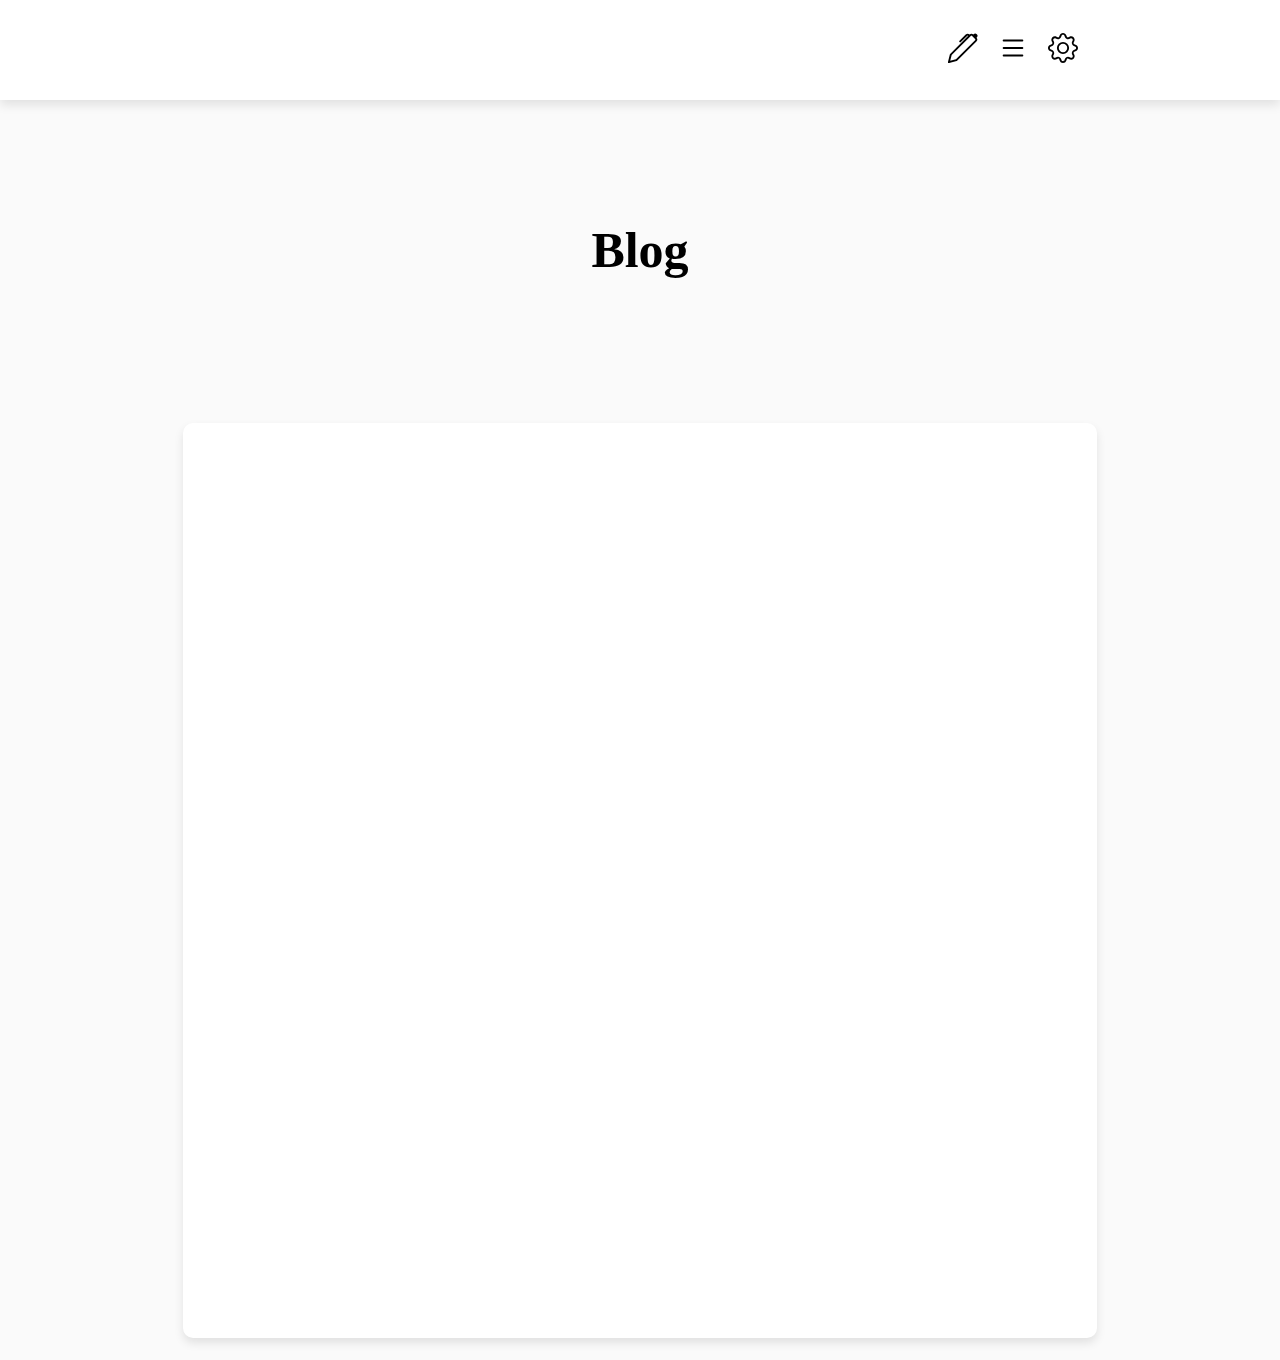
<file: index.html>
<!DOCTYPE html>
<html lang="ko">
<head>
  <meta charset="UTF-8">
  <meta http-equiv="X-UA-Compatible" content="IE=edge">
  <meta name="viewport" content="width=device-width, initial-scale=1.0">
  <title>My Blog</title>
  <link rel="stylesheet" href="css/index.css" type="text/css" />
  <script src="https://code.jquery.com/jquery-3.2.1.min.js"></script>
</head>

<body>
  <div class="menu">
    <div>
      <a href="html/write.html" target="view">
        <svg xmlns="http://www.w3.org/2000/svg" width="16" height="16" fill="currentColor" class="bi bi-pen" viewBox="0 0 16 16">
          <path d="m13.498.795.149-.149a1.207 1.207 0 1 1 1.707 1.708l-.149.148a1.5 1.5 0 0 1-.059 2.059L4.854 14.854a.5.5 0 0 1-.233.131l-4 1a.5.5 0 0 1-.606-.606l1-4a.5.5 0 0 1 .131-.232l9.642-9.642a.5.5 0 0 0-.642.056L6.854 4.854a.5.5 0 1 1-.708-.708L9.44.854A1.5 1.5 0 0 1 11.5.796a1.5 1.5 0 0 1 1.998-.001zm-.644.766a.5.5 0 0 0-.707 0L1.95 11.756l-.764 3.057 3.057-.764L14.44 3.854a.5.5 0 0 0 0-.708l-1.585-1.585z"/>
        </svg>
      </a>
      <a href="html/list.html" target="view">
        <svg xmlns="http://www.w3.org/2000/svg" width="16" height="16" fill="currentColor" class="bi bi-list" viewBox="0 0 16 16">
          <path fill-rule="evenodd" d="M2.5 12a.5.5 0 0 1 .5-.5h10a.5.5 0 0 1 0 1H3a.5.5 0 0 1-.5-.5zm0-4a.5.5 0 0 1 .5-.5h10a.5.5 0 0 1 0 1H3a.5.5 0 0 1-.5-.5zm0-4a.5.5 0 0 1 .5-.5h10a.5.5 0 0 1 0 1H3a.5.5 0 0 1-.5-.5z"/>
        </svg>
      </a>
      <a href="html/setting.html" target="view">
        <svg xmlns="http://www.w3.org/2000/svg" width="16" height="16" fill="currentColor" class="bi bi-gear" viewBox="0 0 16 16">
          <path d="M8 4.754a3.246 3.246 0 1 0 0 6.492 3.246 3.246 0 0 0 0-6.492zM5.754 8a2.246 2.246 0 1 1 4.492 0 2.246 2.246 0 0 1-4.492 0z"/>
          <path d="M9.796 1.343c-.527-1.79-3.065-1.79-3.592 0l-.094.319a.873.873 0 0 1-1.255.52l-.292-.16c-1.64-.892-3.433.902-2.54 2.541l.159.292a.873.873 0 0 1-.52 1.255l-.319.094c-1.79.527-1.79 3.065 0 3.592l.319.094a.873.873 0 0 1 .52 1.255l-.16.292c-.892 1.64.901 3.434 2.541 2.54l.292-.159a.873.873 0 0 1 1.255.52l.094.319c.527 1.79 3.065 1.79 3.592 0l.094-.319a.873.873 0 0 1 1.255-.52l.292.16c1.64.893 3.434-.902 2.54-2.541l-.159-.292a.873.873 0 0 1 .52-1.255l.319-.094c1.79-.527 1.79-3.065 0-3.592l-.319-.094a.873.873 0 0 1-.52-1.255l.16-.292c.893-1.64-.902-3.433-2.541-2.54l-.292.159a.873.873 0 0 1-1.255-.52l-.094-.319zm-2.633.283c.246-.835 1.428-.835 1.674 0l.094.319a1.873 1.873 0 0 0 2.693 1.115l.291-.16c.764-.415 1.6.42 1.184 1.185l-.159.292a1.873 1.873 0 0 0 1.116 2.692l.318.094c.835.246.835 1.428 0 1.674l-.319.094a1.873 1.873 0 0 0-1.115 2.693l.16.291c.415.764-.42 1.6-1.185 1.184l-.291-.159a1.873 1.873 0 0 0-2.693 1.116l-.094.318c-.246.835-1.428.835-1.674 0l-.094-.319a1.873 1.873 0 0 0-2.692-1.115l-.292.16c-.764.415-1.6-.42-1.184-1.185l.159-.291A1.873 1.873 0 0 0 1.945 8.93l-.319-.094c-.835-.246-.835-1.428 0-1.674l.319-.094A1.873 1.873 0 0 0 3.06 4.377l-.16-.292c-.415-.764.42-1.6 1.185-1.184l.292.159a1.873 1.873 0 0 0 2.692-1.115l.094-.319z"/>
        </svg>
      </a>
    </div>
  </div>

  <div class="bg">
    <h1>Blog</h1>

    <script>
      const name = localStorage.getItem('name')
      if(name == null) {
        $('h1').text('Blog')
      } else {
        $('h1').text(name)
      }
    </script>

  </div>

  <div class="wrapper">
    <iframe src="html/list.html" width="70%" height="95%" name="view"></iframe>
  </div>
</body>
</html>
</file>
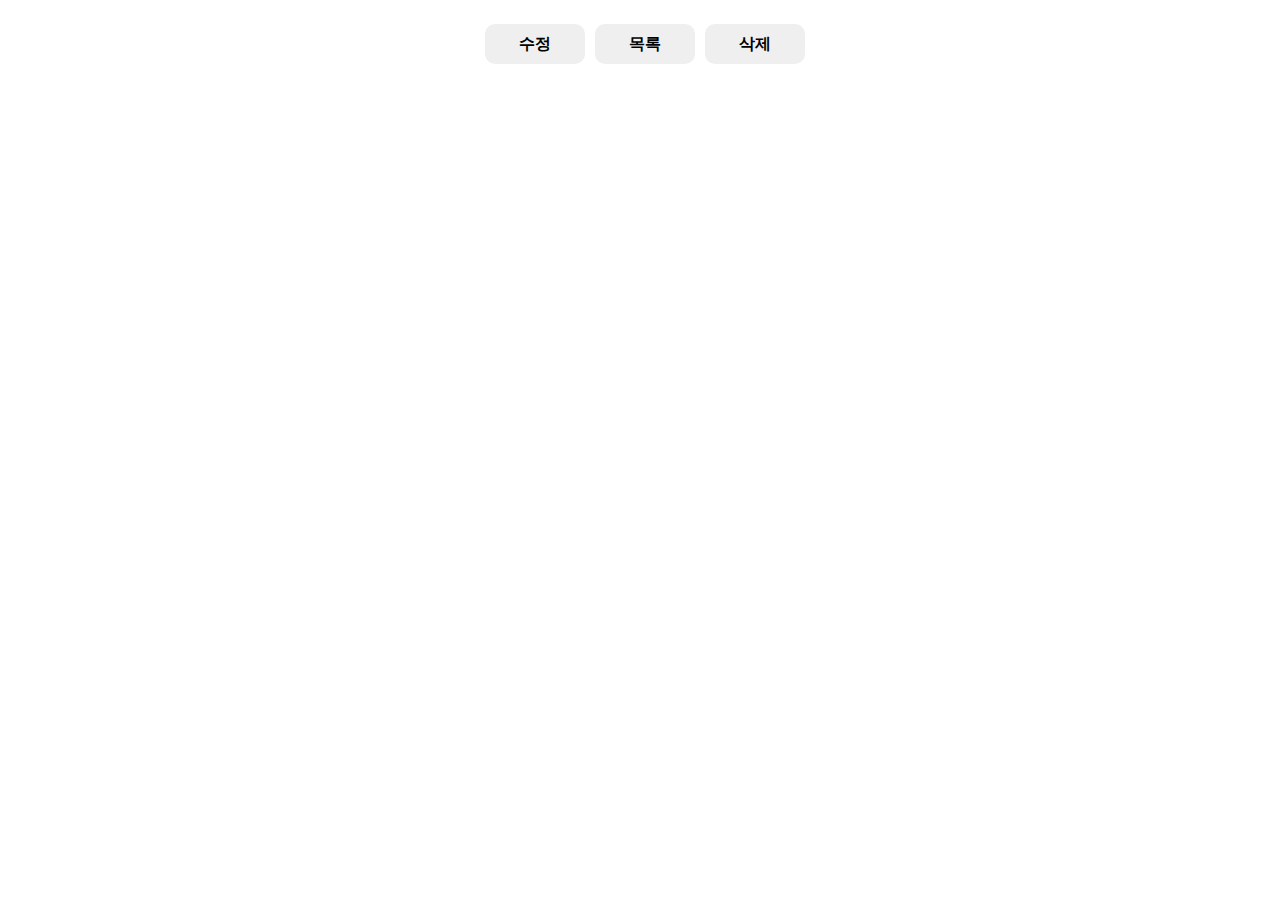
<file: html/detail.html>
<!DOCTYPE html>
<html lang="ko">
<head>
  <meta charset="UTF-8">
  <meta http-equiv="X-UA-Compatible" content="IE=edge">
  <meta name="viewport" content="width=device-width, initial-scale=1.0">
  <title>detail</title>
  <link rel="stylesheet" href="../css/detail.css" type="text/css" />
  <script src="https://code.jquery.com/jquery-3.2.1.min.js"></script>
</head>
<body>
  <div class="detailWrapper"></div>
  <div class="buttonWrapper">
    <button class="edit">수정</button>
    <button class="list">목록</button>
    <button class="delete">삭제</button>
  </div>
  <script src="../js/detail.js" type="text/javascript"></script>
</body>
</html>
</file>
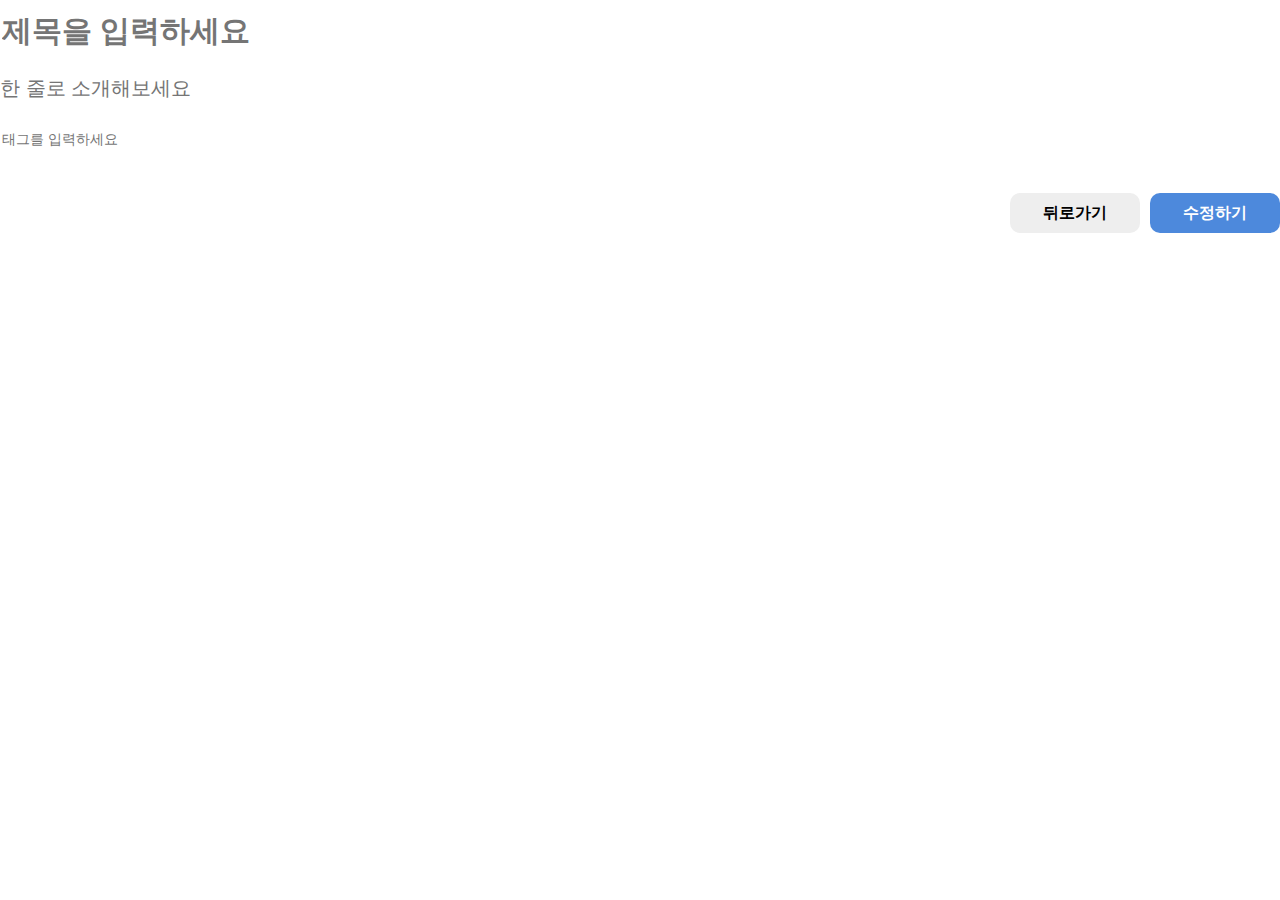
<file: html/edit.html>
<!DOCTYPE html>
<html lang="ko">
<head>
  <meta charset="UTF-8">
  <meta http-equiv="X-UA-Compatible" content="IE=edge">
  <meta name="viewport" content="width=device-width, initial-scale=1.0">
  <title>write</title>
  <link rel="stylesheet" href="../css/write.css" type="text/css" />
  <link rel="stylesheet" href="https://uicdn.toast.com/editor/latest/toastui-editor.css" />
  <script src="https://code.jquery.com/jquery-3.2.1.min.js"></script>
</head>
<body>
  <div class="container">
    <input type="text" class="titleInput" placeholder="제목을 입력하세요" />
    <input type="text" class="shortInput" placeholder="한 줄로 소개해보세요"/>

    <div class="tagWrapper">
      <input type="text" class="tagInput" placeholder="태그를 입력하세요" />
    </div>


    <div id="editor"></div>

    <div class="btnWrapper">
      <button class="cancel">뒤로가기</button>
      <button class="submit">수정하기</button>
    </div>
  </div>

  <script src="https://uicdn.toast.com/editor/latest/toastui-editor-all.min.js"></script>
  <script src="../js/edit.js"></script>
</body>
</html>
</file>
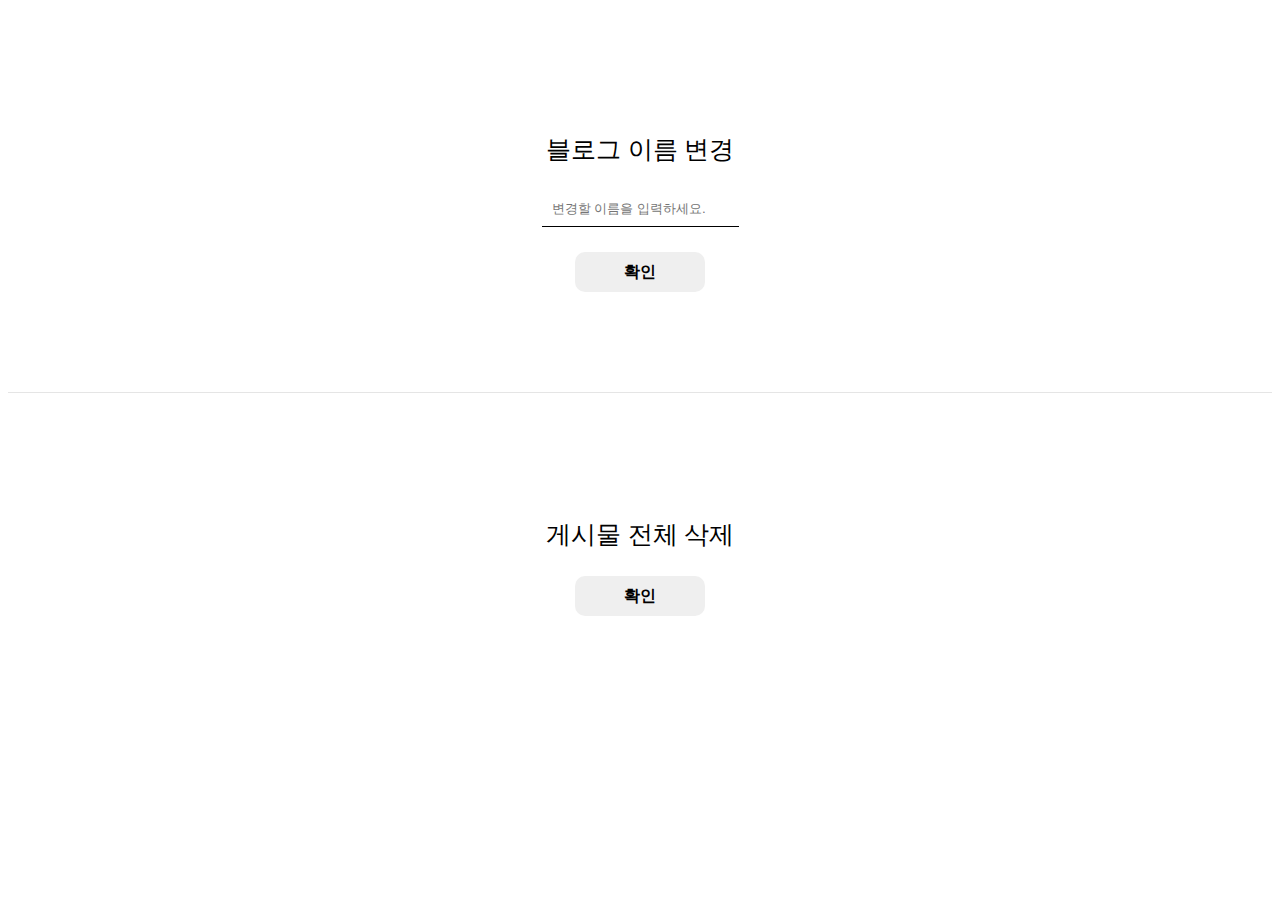
<file: html/setting.html>
<!DOCTYPE html>
<html lang="ko">
<head>
  <meta charset="UTF-8">
  <meta http-equiv="X-UA-Compatible" content="IE=edge">
  <meta name="viewport" content="width=device-width, initial-scale=1.0">
  <title>setting</title>
  <link rel="stylesheet" href="../css/setting.css" type="text/css" />
  <script src="https://code.jquery.com/jquery-3.2.1.min.js"></script>
</head>
<body>
  <div class="settingWrapper">
    <div class="blogName">
      <p>블로그 이름 변경</p>
      <input type="text" class="changeInput" placeholder="변경할 이름을 입력하세요."/>
      <button class="changeBtn">확인</button>
    </div>
    <div class="deletePost">
      <p>게시물 전체 삭제</p>
      <button class="deleteBtn">확인</button>
    </div>
  </div>
  
  <script src="../js/setting.js"></script>
</body>
</html>
</file>
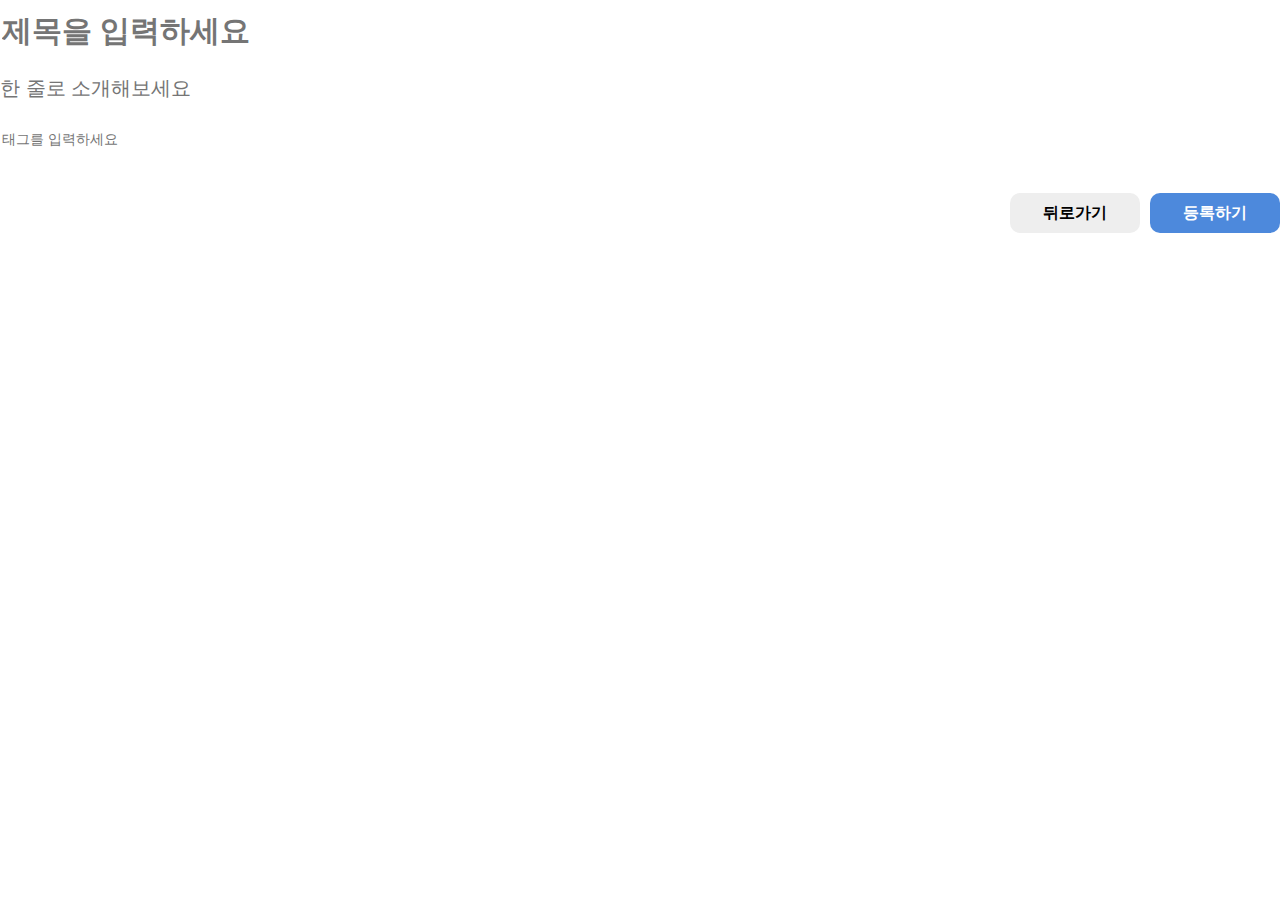
<file: html/write.html>
<!DOCTYPE html>
<html lang="ko">
<head>
  <meta charset="UTF-8">
  <meta http-equiv="X-UA-Compatible" content="IE=edge">
  <meta name="viewport" content="width=device-width, initial-scale=1.0">
  <title>write</title>
  <link rel="stylesheet" href="../css/write.css" type="text/css" />
  <link rel="stylesheet" href="https://uicdn.toast.com/editor/latest/toastui-editor.css" />
  <script src="https://code.jquery.com/jquery-3.2.1.min.js"></script>
</head>
<body>
  <div class="container">
    <input type="text" class="titleInput" placeholder="제목을 입력하세요" />
    <input type="text" class="shortInput" placeholder="한 줄로 소개해보세요"/>

    <div class="tagWrapper">
      <input type="text" class="tagInput" placeholder="태그를 입력하세요" />
    </div>


    <div id="editor"></div>

    <div class="btnWrapper">
      <button class="cancel">뒤로가기</button>
      <button class="submit">등록하기</button>
    </div>
  </div>

  <script src="https://uicdn.toast.com/editor/latest/toastui-editor-all.min.js"></script>
  <script src="../js/write.js"></script>
</body>
</html>
</file>
<file: css/index.css>
body {
  margin: 0;
  padding: 0;
  height: 100vh;
  background-color: #fafafa;
}

h1 {
  font-size: 50px;
}

svg {
  width: 30px;
  height: 30px;
  padding: 10px;
}

a {
  color: black;
}

.menu {
  display: flex;
  justify-content: center;
  align-items: center;
  width: 100%;
  height: 100px;
  box-shadow: 0px 5px 10px rgba(0, 0, 0, 0.1);
  background-color: white;
  text-align: center;
}

.menu > div {
  display: flex;
  justify-content: flex-end;
  align-items: none;
  width: 70%;
}

.bg {
  display: flex;
  justify-content: center;
  align-items: center;
  margin: 100px auto;
  width: 70%;
  height: 100px;
  /* background-color: #4d89dc; */
  font-size: 50px;
  text-align: center;
}


.wrapper {
  display: flex;
  justify-content: center;
  align-items: center;
  padding: 30px;
  height: 100%;
  border-radius: 10px;
}

iframe {
  border: none;
  border-radius: 10px;
  padding: 30px;
  box-shadow: 0px 5px 10px rgba(0, 0, 0, 0.1);
  background-color: white;
}
</file>
<file: css/detail.css>
pre {
  background-color: #efefef;
  padding: 5px;
  border-radius: 5px;
}

blockquote {
  border-left: 5px solid #aecdff;
  padding: 0 15px;
  margin: 0;
}

img {
  max-width: 400px;
}

p {
  margin: 5px 0;
}

.title {
  font-weight: bold;
  font-size: 30px;
}

.tagWrapper {
  padding: 20px 0;
}

.tag {
  display: inline;
  padding: 7px;
  margin-right: 5px;
  border: none;
  border-radius: 15px;
  background-color: #4d89dc;
  color: white;
  font-size: 14px;
}

.date {
  font-size: 14px;
  margin: 0;
  padding-bottom: 15px;
}

.content {
  border-top: 1px solid #e5e5e5;
  padding: 10px;
}

.buttonWrapper {
  display: flex;
  justify-content: center;
}

button {
  width: 100px;
  height: 40px;
  font-size: 16px;
  font-weight: bold;
  border: none;
  border-radius: 10px;
  padding: 5px;
  margin-left: 10px;
  margin-top: 16px;
  cursor: pointer;
}

button:hover {
  background-color: #4d89dc;
  color: white;
}
</file>
<file: css/write.css>
body {
  margin: 0;
  padding: 0;
}

#editor {
  padding: 10px 0;
}
.titleInput {
  width: 99%;
  height: 60px;
  border: none;
  font-weight: bold;
  font-size: 30px;
  outline: none;
}

.tagWrapper {
  padding: 15px 0;
}

.tagInput {
  border: none;
  outline: none;
  width: 120px;
  font-size: 14px;
}

.tag {
  display: inline;
  padding: 7px;
  margin-right: 5px;
  border: none;
  border-radius: 15px;
  background-color: #4d89dc;
  color: white;
  font-size: 14px;
  cursor: pointer;
}

.shortInput {
  padding: 15px 0;
  width: 99%;
  border: none;
  outline: none;
  font-size: 20px;
}

.btnWrapper {
  display: flex;
  justify-content: end;
  padding: 10px 0;
}

button {
  width: 130px;
  height: 40px;
  font-size: 16px;
  font-weight: bold;
  border: none;
  border-radius: 10px;
  padding: 5px;
  cursor: pointer;
}

.cancel {
  background-color: #eeeeee;
  margin-right: 10px;
}

.submit {
  background-color: #4d89dc;
  color: white;
}
</file>
<file: css/setting.css>
.blogName {
  display: flex;
  flex-direction: column;
  justify-content: center;
  align-items: center;
  padding: 100px;
  text-align: center;
  border-bottom: 1px solid #e5e5e5;
}

p {
  font-size: 25px;
}

input {
  margin-bottom: 25px;
  border: none;
  outline: none;
  border-bottom: 1px solid;
  padding: 10px
}

button {
  width: 130px;
  height: 40px;
  font-size: 16px;
  font-weight: bold;
  border: none;
  border-radius: 10px;
  padding: 5px;
  cursor: pointer;
}

button:hover {
  background-color: #4d89dc;
  color: white;
}

.deletePost {
  padding: 100px;
  text-align: center;
}
</file>
